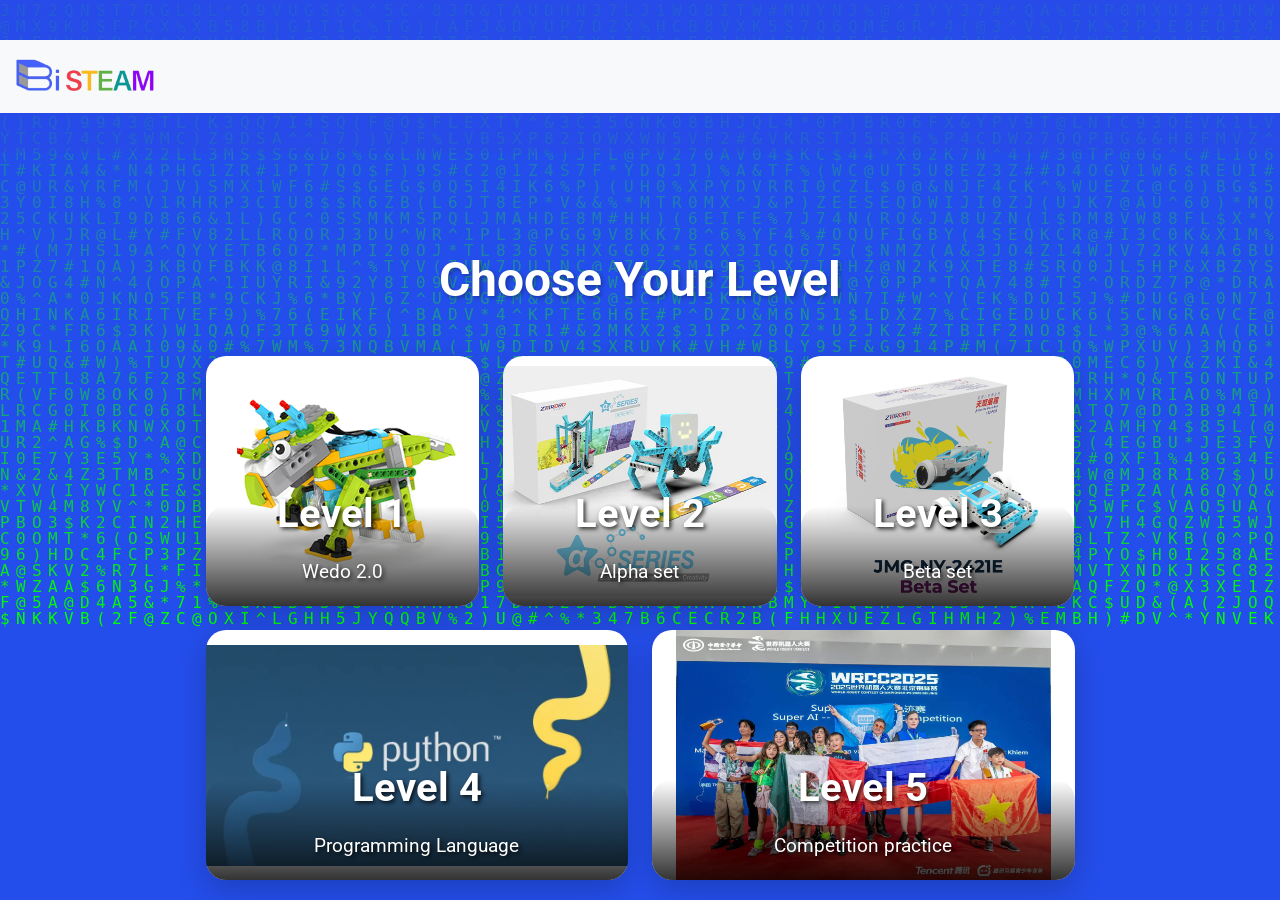
<file: index.html>
<!DOCTYPE html>
<html lang="en">

<head>
  <meta charset="UTF-8" />
  <meta name="viewport" content="width=device-width, initial-scale=1.0" />
  <title>BiSteam study source</title>
  <link rel="stylesheet" href="assets/css/index.css" />
  <link href="https://fonts.googleapis.com/css2?family=Roboto:wght@400;700&display=swap" rel="stylesheet" />
  <link href="https://cdn.jsdelivr.net/npm/bootstrap@5.3.3/dist/css/bootstrap.min.css" rel="stylesheet" />
  <link rel="icon" type="image/png" href="assets/images/logo/image-removebg-preview.png">
  <script src="https://code.jquery.com/jquery-3.6.0.min.js"></script>
</head>

<body>
  <!-- Matrix Background -->
  <canvas id="matrixCanvas"></canvas>

  <!-- Landing Page -->
  <div class="landing-page">
    <header>
      <nav class="navbar navbar-light bg-light">
        <div class="container-fluid">
          <a class="navbar-brand" href="index.html">
            <img src="assets/images/logo/image-removebg-preview.png" alt="Logo" />
          </a>
        </div>
      </nav>
    </header>
    <div class="container">
      <h1 class="text-center mt-5 mb-5">Choose Your Level</h1>
      <div class="row g-4">
        <div class="col-md-4">
          <a href="levels/level1/index.html" class="level-card-link">
            <div class="level-card level-card-with-bg"
              style="background-image: url('assets/images/levelImgs/Level_1_wedo.png');">
              <h2>Level 1</h2>
              <p>Wedo 2.0</p>
            </div>
          </a>
        </div>
        <div class="col-md-4">
          <a href="levels/level2/index.html" class="level-card-link">
            <div class="level-card level-card-with-bg"
              style="background-image: url('assets/images/levelImgs/Level_2_Alpha_set.png');">
              <h2>Level 2</h2>
              <p>Alpha set</p>
            </div>
          </a>
        </div>
        <div class="col-md-4">
          <a href="levels/level3/index.html" class="level-card-link">
            <div class="level-card level-card-with-bg"
              style="background-image: url('assets/images/levelImgs/Level_3_Beta_set.png');">
              <h2>Level 3</h2>
              <p>Beta set</p>
            </div>
          </a>
        </div>
        <div class="col-md-6">
          <a href="levels/level4/index.html" class="level-card-link">
            <div class="level-card level-card-with-bg"
              style="background-image: url('assets/images/levelImgs/Level_4_Python.png');">
              <h2>Level 4</h2>
              <p>Programming Language</p>
            </div>
          </a>
        </div>
        <div class="col-md-6">
          <a href="levels/level5/index.html" class="level-card-link">
            <div class="level-card level-card-with-bg"
              style="background-image: url('assets/images/levelImgs/Level_5_Competition_practice.png');">
              <h2>Level 5</h2>
              <p>Competition practice</p>
            </div>
          </a>
        </div>
      </div>
    </div>
  </div>

  <script src="https://cdn.jsdelivr.net/npm/bootstrap@5.3.3/dist/js/bootstrap.bundle.min.js"></script>
  <script src="assets/js/matrix.js"></script>
</body>

</html>
</file>
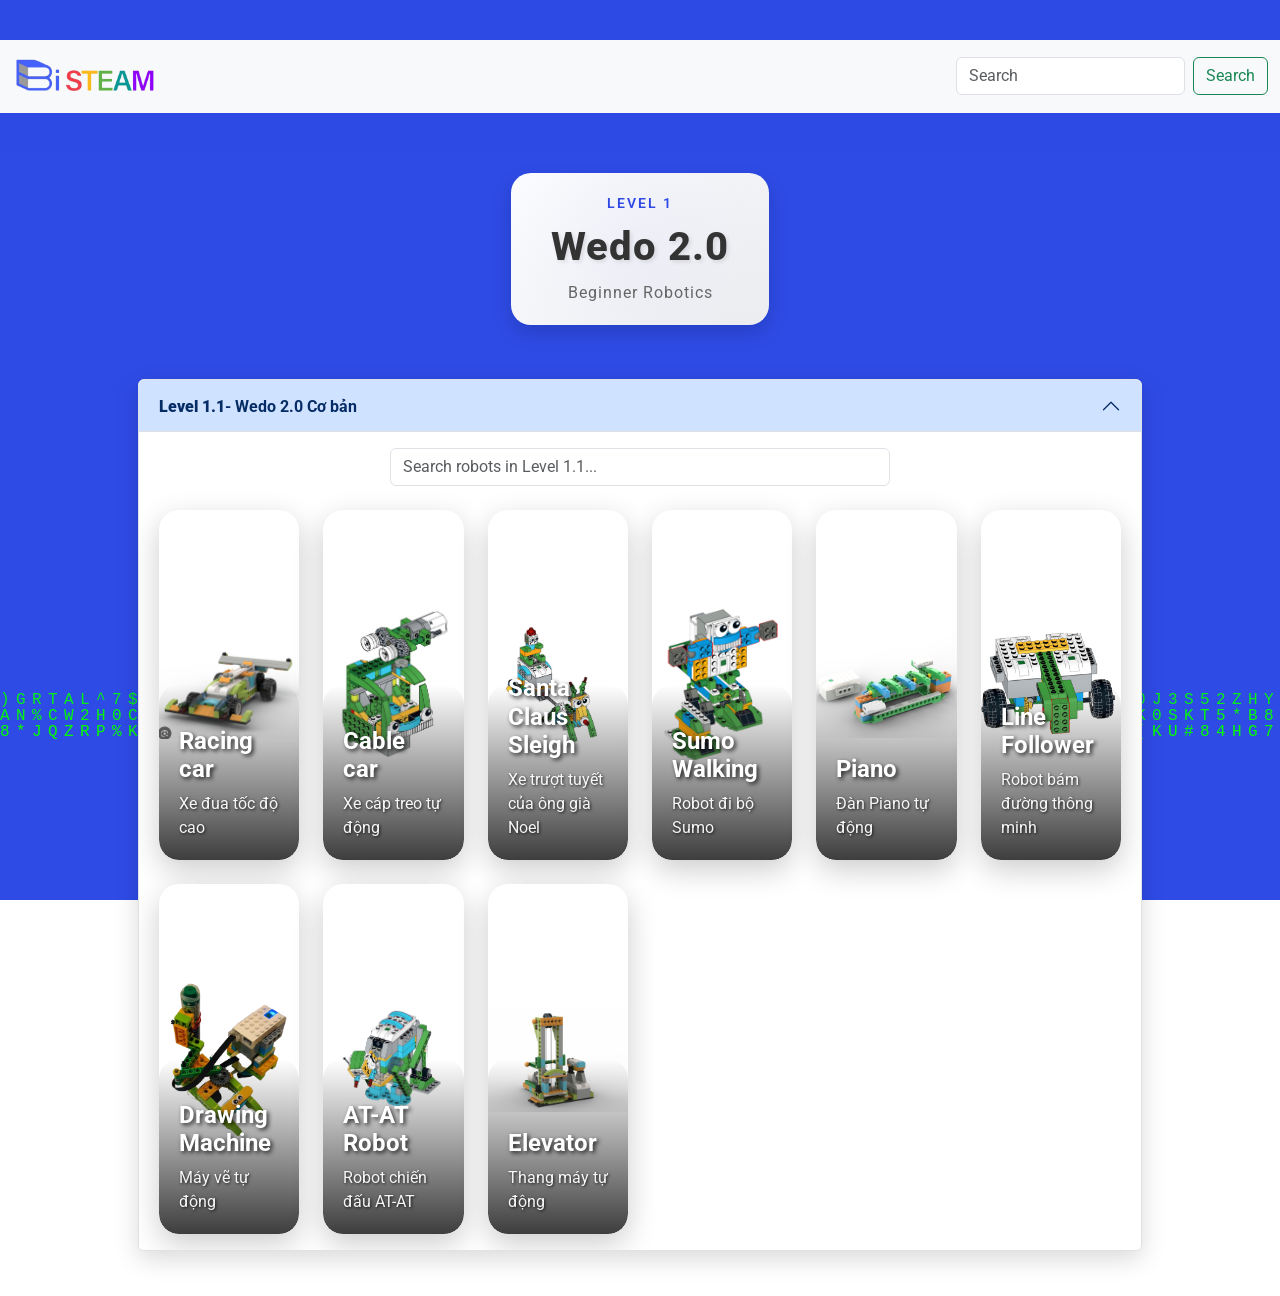
<file: levels/level1/index.html>
<!DOCTYPE html>
<html lang="en">

<head>
  <meta charset="UTF-8" />
  <meta name="viewport" content="width=device-width, initial-scale=1.0" />
  <title>Level 1 - BiSteam</title>
  <link rel="stylesheet" href="../../assets/css/index.css" />
  <link rel="stylesheet" href="css/style.css" />
  <link href="https://fonts.googleapis.com/css2?family=Roboto:wght@400;700&display=swap" rel="stylesheet" />
  <link href="https://cdn.jsdelivr.net/npm/bootstrap@5.3.3/dist/css/bootstrap.min.css" rel="stylesheet" />
  <link rel="icon" type="image/png" href="../../assets/images/logo/image-removebg-preview.png">
  <script src="https://code.jquery.com/jquery-3.6.0.min.js"></script>
</head>

<body>
  <!-- Matrix Background -->
  <canvas id="matrixCanvas"></canvas>

  <header>
    <nav class="navbar navbar-light bg-light">
      <div class="container-fluid">
        <a class="navbar-brand" href="../../index.html">
          <img src="../../assets/images/logo/image-removebg-preview.png" alt="Logo" />
        </a>
        <form class="d-flex" id="searchForm">
          <input class="form-control me-2" type="search" id="searchInput" placeholder="Search" aria-label="Search" />
          <button class="btn btn-outline-success" type="submit">
            Search
          </button>
        </form>
      </div>
    </nav>
  </header>
  <div class="boss">
    <div class="container">
      <div class="level-title-card">
        <div class="level-number">Level 1</div>
        <h1 class="level-title">Wedo 2.0</h1>
        <div class="level-subtitle">Beginner Robotics</div>
      </div>

      <!-- Accordion for Sub-levels -->
      <div class="accordion mt-4" id="subLevelAccordion">

        <!-- Sub-level 1 -->
        <div class="accordion-item">
          <h2 class="accordion-header" id="headingOne">
            <button class="accordion-button" type="button" data-bs-toggle="collapse" data-bs-target="#collapseOne"
              aria-expanded="true" aria-controls="collapseOne">
              <strong>Level 1.1</strong> - Wedo 2.0 Cơ bản
            </button>
          </h2>
          <div id="collapseOne" class="accordion-collapse collapse show" aria-labelledby="headingOne"
            data-bs-parent="#subLevelAccordion">
            <div class="accordion-body">
              <!-- Search for Sub-level 1 -->
              <div class="sublevel-search mb-4">
                <input type="text" class="form-control search-input" placeholder="Search robots in Level 1.1..."
                  data-target="collapseOne">
              </div>
              <div class="row g-4">
                <div class="col-xl-2 col-lg-3 col-md-4 col-sm-6 col-12">
                  <div class="robot-card" data-name="Racing car" data-pdf="../../assets/pdfs/racing car.pdf"
                    style="background-image: url('../../assets/images/logo/Screenshot 2023-09-10 175542.png');">
                    <div class="robot-card-content">
                      <h3 class="robot-title">Racing car</h3>
                      <p class="robot-description">Xe đua tốc độ cao</p>
                    </div>
                  </div>
                </div>
                <div class="col-xl-2 col-lg-3 col-md-4 col-sm-6 col-12">
                  <div class="robot-card" data-name="Cable car" data-pdf="../../assets/pdfs/cable car02.pdf"
                    style="background-image: url('../../assets/images/logoPngs/Screenshot 2023-11-02 165352.png');">
                    <div class="robot-card-content">
                      <h3 class="robot-title">Cable car</h3>
                      <p class="robot-description">Xe cáp treo tự động</p>
                    </div>
                  </div>
                </div>
                <div class="col-xl-2 col-lg-3 col-md-4 col-sm-6 col-12">
                  <div class="robot-card" data-name="Santa Claus Sleigh" data-pdf="../../assets/pdfs/Untitled Model.pdf"
                    style="background-image: url('../../assets/images/logoPngs/Screenshot 2023-12-09 002240.png');">
                    <div class="robot-card-content">
                      <h3 class="robot-title">Santa Claus Sleigh</h3>
                      <p class="robot-description">Xe trượt tuyết của ông già Noel</p>
                    </div>
                  </div>
                </div>
                <div class="col-xl-2 col-lg-3 col-md-4 col-sm-6 col-12">
                  <div class="robot-card" data-name="Sumo Walking" data-pdf="../../assets/pdfs/Sumo_Walking.pdf"
                    style="background-image: url('../../assets/images/logoPngs/Sumo_Walking.png');">
                    <div class="robot-card-content">
                      <h3 class="robot-title">Sumo Walking</h3>
                      <p class="robot-description">Robot đi bộ Sumo</p>
                    </div>
                  </div>
                </div>
                <div class="col-xl-2 col-lg-3 col-md-4 col-sm-6 col-12">
                  <div class="robot-card" data-name="Piano" data-pdf="../../assets/pdfs/piano.pdf"
                    style="background-image: url('../../assets/images/logoPngs/piano.png');">
                    <div class="robot-card-content">
                      <h3 class="robot-title">Piano</h3>
                      <p class="robot-description">Đàn Piano tự động</p>
                    </div>
                  </div>
                </div>
                <div class="col-xl-2 col-lg-3 col-md-4 col-sm-6 col-12">
                  <div class="robot-card" data-name="Line Follower" data-pdf="../../assets/pdfs/Line_Following.pdf"
                    style="background-image: url('../../assets/images/logoPngs/LineFollower.png');">
                    <div class="robot-card-content">
                      <h3 class="robot-title">Line Follower</h3>
                      <p class="robot-description">Robot bám đường thông minh</p>
                    </div>
                  </div>
                </div>
                <div class="col-xl-2 col-lg-3 col-md-4 col-sm-6 col-12">
                  <div class="robot-card" data-name="Drawing Machine" data-pdf="../../assets/pdfs/drawing machine.pdf"
                    style="background-image: url('../../assets/images/logoPngs/image-removebg-preview.png');">
                    <div class="robot-card-content">
                      <h3 class="robot-title">Drawing Machine</h3>
                      <p class="robot-description">Máy vẽ tự động</p>
                    </div>
                  </div>
                </div>
                <div class="col-xl-2 col-lg-3 col-md-4 col-sm-6 col-12">
                  <div class="robot-card" data-name="AT-AT Robot" data-pdf="../../assets/pdfs/AT-AT Robot.pdf"
                    style="background-image: url('../../assets/images/logoPngs/AT-AT Robot.png');">
                    <div class="robot-card-content">
                      <h3 class="robot-title">AT-AT Robot</h3>
                      <p class="robot-description">Robot chiến đấu AT-AT</p>
                    </div>
                  </div>
                </div>
                <div class="col-xl-2 col-lg-3 col-md-4 col-sm-6 col-12">
                  <div class="robot-card" data-name="Elevator" data-pdf="../../assets/pdfs/Elevator.pdf"
                    style="background-image: url('../../assets/images/logoPngs/elevator-lego-wedo-2.0-768x576.png');">
                    <div class="robot-card-content">
                      <h3 class="robot-title">Elevator</h3>
                      <p class="robot-description">Thang máy tự động</p>
                    </div>
                  </div>
                </div>
              </div>
            </div>
          </div>
        </div>

      </div>
    </div>
  </div>

  <!-- Modal -->
  <div class="modal fade" id="pdfModal" tabindex="-1" aria-labelledby="pdfModalLabel" aria-hidden="true">
    <div class="modal-dialog modal-lg">
      <div class="modal-content">
        <div class="modal-header">
          <h5 class="modal-title" id="pdfModalLabel">PDF Viewer</h5>
          <button type="button" class="btn-close" data-bs-dismiss="modal" aria-label="Close"></button>
        </div>
        <div class="modal-body">
          <iframe id="pdfViewer" src="" width="100%" height="600px"></iframe>
        </div>
      </div>
    </div>
  </div>

  <script src="https://cdn.jsdelivr.net/npm/bootstrap@5.3.3/dist/js/bootstrap.bundle.min.js"></script>
  <script src="../../assets/js/matrix.js"></script>

  <script>
    $(document).ready(function () {
      // Global search in header
      $("#searchForm").submit(function (event) {
        event.preventDefault();
        const searchInput = $("#searchInput").val().toLowerCase();
        $(".robot-card").each(function () {
          const itemName = $(this).data("name").toLowerCase();
          if (itemName.includes(searchInput)) {
            $(this).closest('[class*="col-"]').show();
          } else {
            $(this).closest('[class*="col-"]').hide();
          }
        });
      });

      // Sub-level specific search
      $(".search-input").on("input", function () {
        const searchValue = $(this).val().toLowerCase();
        const targetSection = $(this).data("target");

        $("#" + targetSection).find(".robot-card").each(function () {
          const itemName = $(this).data("name").toLowerCase();
          const itemDesc = $(this).find(".robot-description").text().toLowerCase();

          if (itemName.includes(searchValue) || itemDesc.includes(searchValue)) {
            $(this).closest('[class*="col-"]').show();
          } else {
            $(this).closest('[class*="col-"]').hide();
          }
        });
      });

      // Open PDF in a new tab
      $(".robot-card").click(function () {
        const pdfUrl = $(this).data("pdf");
        if (pdfUrl) {
          window.open(pdfUrl, "_blank");
        }
      });
    });
  </script>
</body>

</html>
</file>
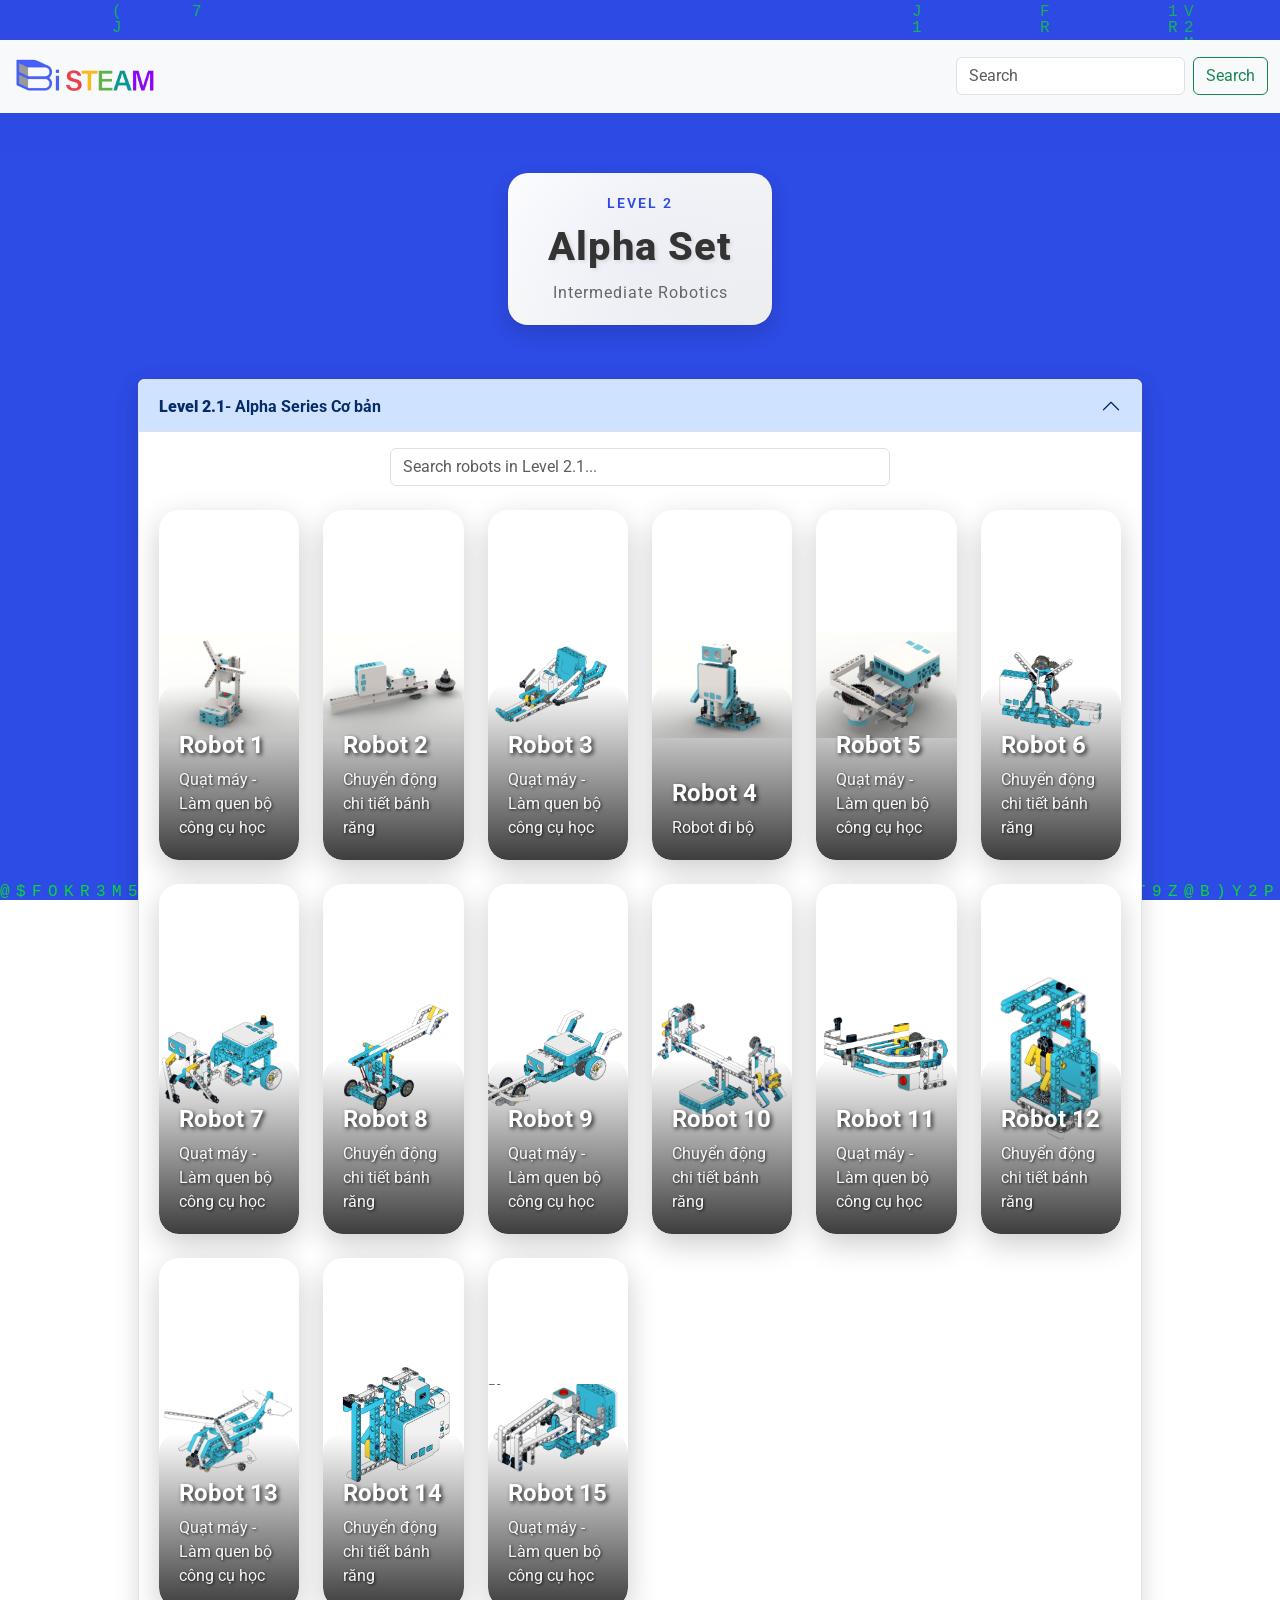
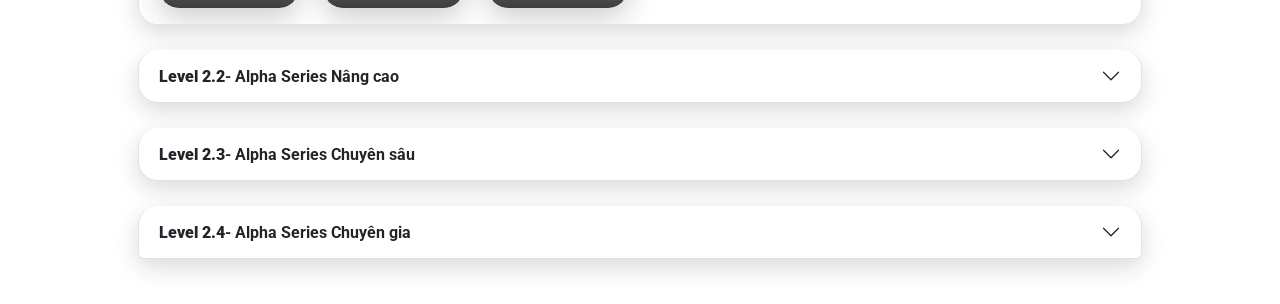
<file: levels/level2/index.html>
<!DOCTYPE html>
<html lang="en">

<head>
  <meta charset="UTF-8" />
  <meta name="viewport" content="width=device-width, initial-scale=1.0" />
  <title>Level 2 - BiSteam</title>
  <link rel="stylesheet" href="../../assets/css/index.css" />
  <link rel="stylesheet" href="css/style.css" />
  <link href="https://fonts.googleapis.com/css2?family=Roboto:wght@400;700&display=swap" rel="stylesheet" />
  <link href="https://cdn.jsdelivr.net/npm/bootstrap@5.3.3/dist/css/bootstrap.min.css" rel="stylesheet" />
  <link rel="icon" type="image/png" href="../../assets/images/logo/image-removebg-preview.png">
  <script src="https://code.jquery.com/jquery-3.6.0.min.js"></script>
</head>

<body>
  <!-- Matrix Background -->
  <canvas id="matrixCanvas"></canvas>

  <header>
    <nav class="navbar navbar-light bg-light">
      <div class="container-fluid">
        <a class="navbar-brand" href="../../index.html">
          <img src="../../assets/images/logo/image-removebg-preview.png" alt="Logo" />
        </a>
        <form class="d-flex" id="searchForm">
          <input class="form-control me-2" type="search" id="searchInput" placeholder="Search" aria-label="Search" />
          <button class="btn btn-outline-success" type="submit">
            Search
          </button>
        </form>
      </div>
    </nav>
  </header>
  <div class="boss">
    <div class="container">
      <div class="level-title-card">
        <div class="level-number">Level 2</div>
        <h1 class="level-title">Alpha Set</h1>
        <div class="level-subtitle">Intermediate Robotics</div>
      </div>

      <!-- Accordion for Sub-levels -->
      <div class="accordion mt-4" id="subLevelAccordion">

        <!-- Sub-level 1 -->
        <div class="accordion-item">
          <h2 class="accordion-header" id="headingOne">
            <button class="accordion-button" type="button" data-bs-toggle="collapse" data-bs-target="#collapseOne"
              aria-expanded="true" aria-controls="collapseOne">
              <strong>Level 2.1</strong> - Alpha Series Cơ bản
            </button>
          </h2>
          <div id="collapseOne" class="accordion-collapse collapse show" aria-labelledby="headingOne"
            data-bs-parent="#subLevelAccordion">
            <div class="accordion-body">
              <!-- Search for Sub-level 1 -->
              <div class="sublevel-search mb-4">
                <input type="text" class="form-control search-input" placeholder="Search robots in Level 2.1..."
                  data-target="collapseOne">
              </div>
              <div class="row g-4">
                <div class="col-xl-2 col-lg-3 col-md-4 col-sm-6 col-12">
                  <div class="robot-card" data-name="Robot 1" data-pdf="assets/pdfs/lv1/Robot1.pdf"
                    style="background-image: url('assets/imgs/lv1/Robot1.png');">
                    <div class="robot-card-content">
                      <h3 class="robot-title">Robot 1</h3>
                      <p class="robot-description">Quạt máy - Làm quen bộ công cụ học</p>
                    </div>
                  </div>
                </div>
                <div class="col-xl-2 col-lg-3 col-md-4 col-sm-6 col-12">
                  <div class="robot-card" data-name="Robot 2" data-pdf="assets/pdfs/lv1/Robot2.pdf"
                    style="background-image: url('assets/imgs/lv1/Robot2.png');">
                    <div class="robot-card-content">
                      <h3 class="robot-title">Robot 2</h3>
                      <p class="robot-description">Chuyển động chi tiết bánh răng</p>
                    </div>
                  </div>
                </div>
                <div class="col-xl-2 col-lg-3 col-md-4 col-sm-6 col-12">
                  <div class="robot-card" data-name="Robot 1" data-pdf="assets/pdfs/lv1/Robot3.pdf"
                    style="background-image: url('assets/imgs/lv1/Robot3.png');">
                    <div class="robot-card-content">
                      <h3 class="robot-title">Robot 3</h3>
                      <p class="robot-description">Quạt máy - Làm quen bộ công cụ học</p>
                    </div>
                  </div>
                </div>
                <div class="col-xl-2 col-lg-3 col-md-4 col-sm-6 col-12">
                  <div class="robot-card" data-name="Robot 2" data-pdf="assets/pdfs/lv1/Robot4.pdf"
                    style="background-image: url('assets/imgs/lv1/Robot4.png');">
                    <div class="robot-card-content">
                      <h3 class="robot-title">Robot 4</h3>
                      <p class="robot-description">Robot đi bộ</p>
                    </div>
                  </div>
                </div>
                <div class="col-xl-2 col-lg-3 col-md-4 col-sm-6 col-12">
                  <div class="robot-card" data-name="Robot 1" data-pdf="assets/pdfs/lv1/Robot5.pdf"
                    style="background-image: url('assets/imgs/lv1/Robot5.png');">
                    <div class="robot-card-content">
                      <h3 class="robot-title">Robot 5</h3>
                      <p class="robot-description">Quạt máy - Làm quen bộ công cụ học</p>
                    </div>
                  </div>
                </div>
                <div class="col-xl-2 col-lg-3 col-md-4 col-sm-6 col-12">
                  <div class="robot-card" data-name="Robot 2" data-pdf="assets/pdfs/lv1/Robot6.pdf"
                    style="background-image: url('assets/imgs/lv1/Robot6.png');">
                    <div class="robot-card-content">
                      <h3 class="robot-title">Robot 6</h3>
                      <p class="robot-description">Chuyển động chi tiết bánh răng</p>
                    </div>
                  </div>
                </div>
                <div class="col-xl-2 col-lg-3 col-md-4 col-sm-6 col-12">
                  <div class="robot-card" data-name="Robot 1" data-pdf="assets/pdfs/lv1/Robot7.pdf"
                    style="background-image: url('assets/imgs/lv1/Robot7.png');">
                    <div class="robot-card-content">
                      <h3 class="robot-title">Robot 7</h3>
                      <p class="robot-description">Quạt máy - Làm quen bộ công cụ học</p>
                    </div>
                  </div>
                </div>
                <div class="col-xl-2 col-lg-3 col-md-4 col-sm-6 col-12">
                  <div class="robot-card" data-name="Robot 2" data-pdf="assets/pdfs/lv1/Robot8.pdf"
                    style="background-image: url('assets/imgs/lv1/Robot8.png');">
                    <div class="robot-card-content">
                      <h3 class="robot-title">Robot 8</h3>
                      <p class="robot-description">Chuyển động chi tiết bánh răng</p>
                    </div>
                  </div>
                </div>
                <div class="col-xl-2 col-lg-3 col-md-4 col-sm-6 col-12">
                  <div class="robot-card" data-name="Robot 1" data-pdf="assets/pdfs/lv1/Robot9.pdf"
                    style="background-image: url('assets/imgs/lv1/Robot9.png');">
                    <div class="robot-card-content">
                      <h3 class="robot-title">Robot 9</h3>
                      <p class="robot-description">Quạt máy - Làm quen bộ công cụ học</p>
                    </div>
                  </div>
                </div>
                <div class="col-xl-2 col-lg-3 col-md-4 col-sm-6 col-12">
                  <div class="robot-card" data-name="Robot 2" data-pdf="assets/pdfs/lv1/Robot10.pdf"
                    style="background-image: url('assets/imgs/lv1/Robot10.png');">
                    <div class="robot-card-content">
                      <h3 class="robot-title">Robot 10</h3>
                      <p class="robot-description">Chuyển động chi tiết bánh răng</p>
                    </div>
                  </div>
                </div>
                <div class="col-xl-2 col-lg-3 col-md-4 col-sm-6 col-12">
                  <div class="robot-card" data-name="Robot 1" data-pdf="assets/pdfs/lv1/Robot11.pdf"
                    style="background-image: url('assets/imgs/lv1/Robot11.png');">
                    <div class="robot-card-content">
                      <h3 class="robot-title">Robot 11</h3>
                      <p class="robot-description">Quạt máy - Làm quen bộ công cụ học</p>
                    </div>
                  </div>
                </div>
                <div class="col-xl-2 col-lg-3 col-md-4 col-sm-6 col-12">
                  <div class="robot-card" data-name="Robot 2" data-pdf="assets/pdfs/lv1/Robot12.pdf"
                    style="background-image: url('assets/imgs/lv1/Robot12.png');">
                    <div class="robot-card-content">
                      <h3 class="robot-title">Robot 12</h3>
                      <p class="robot-description">Chuyển động chi tiết bánh răng</p>
                    </div>
                  </div>
                </div>
                <div class="col-xl-2 col-lg-3 col-md-4 col-sm-6 col-12">
                  <div class="robot-card" data-name="Robot 1" data-pdf="assets/pdfs/lv1/Robot13.pdf"
                    style="background-image: url('assets/imgs/lv1/Robot13.png');">
                    <div class="robot-card-content">
                      <h3 class="robot-title">Robot 13</h3>
                      <p class="robot-description">Quạt máy - Làm quen bộ công cụ học</p>
                    </div>
                  </div>
                </div>
                <div class="col-xl-2 col-lg-3 col-md-4 col-sm-6 col-12">
                  <div class="robot-card" data-name="Robot 2" data-pdf="assets/pdfs/lv1/Robot14.pdf"
                    style="background-image: url('assets/imgs/lv1/Robot14.png');">
                    <div class="robot-card-content">
                      <h3 class="robot-title">Robot 14</h3>
                      <p class="robot-description">Chuyển động chi tiết bánh răng</p>
                    </div>
                  </div>
                </div>
                <div class="col-xl-2 col-lg-3 col-md-4 col-sm-6 col-12">
                  <div class="robot-card" data-name="Robot 1" data-pdf="assets/pdfs/lv1/Robot15.pdf"
                    style="background-image: url('assets/imgs/lv1/Robot15.png');">
                    <div class="robot-card-content">
                      <h3 class="robot-title">Robot 15</h3>
                      <p class="robot-description">Quạt máy - Làm quen bộ công cụ học</p>
                    </div>
                  </div>
                </div>
              </div>
            </div>
          </div>
        </div>

        <!-- Sub-level 2 -->
        <div class="accordion-item">
          <h2 class="accordion-header" id="headingTwo">
            <button class="accordion-button collapsed" type="button" data-bs-toggle="collapse"
              data-bs-target="#collapseTwo" aria-expanded="false" aria-controls="collapseTwo">
              <strong>Level 2.2</strong> - Alpha Series Nâng cao
            </button>
          </h2>
          <div id="collapseTwo" class="accordion-collapse collapse" aria-labelledby="headingTwo"
            data-bs-parent="#subLevelAccordion">
            <div class="accordion-body">
              <!-- Search for Sub-level 1 -->
              <div class="sublevel-search mb-4">
                <input type="text" class="form-control search-input" placeholder="Search robots in Level 2.2..."
                  data-target="collapseTwo">
              </div>
              <div class="row g-4">
                <div class="col-xl-2 col-lg-3 col-md-4 col-sm-6 col-12">
                  <div class="robot-card" data-name="Robot 1" data-pdf="assets/pdfs/lv2/Robot1.pdf"
                    style="background-image: url('assets/imgs/lv2/Robot1.png');">
                    <div class="robot-card-content">
                      <h3 class="robot-title">Robot 1</h3>
                      <p class="robot-description">Chú thỏ dễ thương</p>
                    </div>
                  </div>
                </div>
                <div class="col-xl-2 col-lg-3 col-md-4 col-sm-6 col-12">
                  <div class="robot-card" data-name="Robot 2" data-pdf="assets/pdfs/lv1/Robot2.pdf"
                    style="background-image: url('assets/imgs/lv1/Robot2.png');">
                    <div class="robot-card-content">
                      <h3 class="robot-title">Robot 2</h3>
                      <p class="robot-description">Chuyển động chi tiết bánh răng</p>
                    </div>
                  </div>
                </div>
                <div class="col-xl-2 col-lg-3 col-md-4 col-sm-6 col-12">
                  <div class="robot-card" data-name="Robot 1" data-pdf="assets/pdfs/lv1/Robot3.pdf"
                    style="background-image: url('assets/imgs/lv1/Robot3.png');">
                    <div class="robot-card-content">
                      <h3 class="robot-title">Robot 3</h3>
                      <p class="robot-description">Quạt máy - Làm quen bộ công cụ học</p>
                    </div>
                  </div>
                </div>
                <div class="col-xl-2 col-lg-3 col-md-4 col-sm-6 col-12">
                  <div class="robot-card" data-name="Robot 2" data-pdf="assets/pdfs/lv1/Robot4.pdf"
                    style="background-image: url('assets/imgs/lv1/Robot4.png');">
                    <div class="robot-card-content">
                      <h3 class="robot-title">Robot 4</h3>
                      <p class="robot-description">Robot đi bộ</p>
                    </div>
                  </div>
                </div>
                <div class="col-xl-2 col-lg-3 col-md-4 col-sm-6 col-12">
                  <div class="robot-card" data-name="Robot 1" data-pdf="assets/pdfs/lv1/Robot5.pdf"
                    style="background-image: url('assets/imgs/lv1/Robot5.png');">
                    <div class="robot-card-content">
                      <h3 class="robot-title">Robot 5</h3>
                      <p class="robot-description">Quạt máy - Làm quen bộ công cụ học</p>
                    </div>
                  </div>
                </div>
                <div class="col-xl-2 col-lg-3 col-md-4 col-sm-6 col-12">
                  <div class="robot-card" data-name="Robot 2" data-pdf="assets/pdfs/lv1/Robot6.pdf"
                    style="background-image: url('assets/imgs/lv1/Robot6.png');">
                    <div class="robot-card-content">
                      <h3 class="robot-title">Robot 6</h3>
                      <p class="robot-description">Chuyển động chi tiết bánh răng</p>
                    </div>
                  </div>
                </div>
                <div class="col-xl-2 col-lg-3 col-md-4 col-sm-6 col-12">
                  <div class="robot-card" data-name="Robot 1" data-pdf="assets/pdfs/lv1/Robot7.pdf"
                    style="background-image: url('assets/imgs/lv1/Robot7.png');">
                    <div class="robot-card-content">
                      <h3 class="robot-title">Robot 7</h3>
                      <p class="robot-description">Quạt máy - Làm quen bộ công cụ học</p>
                    </div>
                  </div>
                </div>
                <div class="col-xl-2 col-lg-3 col-md-4 col-sm-6 col-12">
                  <div class="robot-card" data-name="Robot 2" data-pdf="assets/pdfs/lv1/Robot8.pdf"
                    style="background-image: url('assets/imgs/lv1/Robot8.png');">
                    <div class="robot-card-content">
                      <h3 class="robot-title">Robot 8</h3>
                      <p class="robot-description">Chuyển động chi tiết bánh răng</p>
                    </div>
                  </div>
                </div>
                <div class="col-xl-2 col-lg-3 col-md-4 col-sm-6 col-12">
                  <div class="robot-card" data-name="Robot 1" data-pdf="assets/pdfs/lv1/Robot9.pdf"
                    style="background-image: url('assets/imgs/lv1/Robot9.png');">
                    <div class="robot-card-content">
                      <h3 class="robot-title">Robot 9</h3>
                      <p class="robot-description">Quạt máy - Làm quen bộ công cụ học</p>
                    </div>
                  </div>
                </div>
                <div class="col-xl-2 col-lg-3 col-md-4 col-sm-6 col-12">
                  <div class="robot-card" data-name="Robot 2" data-pdf="assets/pdfs/lv1/Robot10.pdf"
                    style="background-image: url('assets/imgs/lv1/Robot10.png');">
                    <div class="robot-card-content">
                      <h3 class="robot-title">Robot 10</h3>
                      <p class="robot-description">Chuyển động chi tiết bánh răng</p>
                    </div>
                  </div>
                </div>
                <div class="col-xl-2 col-lg-3 col-md-4 col-sm-6 col-12">
                  <div class="robot-card" data-name="Robot 1" data-pdf="assets/pdfs/lv1/Robot11.pdf"
                    style="background-image: url('assets/imgs/lv1/Robot11.png');">
                    <div class="robot-card-content">
                      <h3 class="robot-title">Robot 11</h3>
                      <p class="robot-description">Quạt máy - Làm quen bộ công cụ học</p>
                    </div>
                  </div>
                </div>
                <div class="col-xl-2 col-lg-3 col-md-4 col-sm-6 col-12">
                  <div class="robot-card" data-name="Robot 2" data-pdf="assets/pdfs/lv1/Robot12.pdf"
                    style="background-image: url('assets/imgs/lv1/Robot12.png');">
                    <div class="robot-card-content">
                      <h3 class="robot-title">Robot 12</h3>
                      <p class="robot-description">Chuyển động chi tiết bánh răng</p>
                    </div>
                  </div>
                </div>
                <div class="col-xl-2 col-lg-3 col-md-4 col-sm-6 col-12">
                  <div class="robot-card" data-name="Robot 1" data-pdf="assets/pdfs/lv1/Robot13.pdf"
                    style="background-image: url('assets/imgs/lv1/Robot13.png');">
                    <div class="robot-card-content">
                      <h3 class="robot-title">Robot 13</h3>
                      <p class="robot-description">Quạt máy - Làm quen bộ công cụ học</p>
                    </div>
                  </div>
                </div>
                <div class="col-xl-2 col-lg-3 col-md-4 col-sm-6 col-12">
                  <div class="robot-card" data-name="Robot 2" data-pdf="assets/pdfs/lv1/Robot14.pdf"
                    style="background-image: url('assets/imgs/lv1/Robot14.png');">
                    <div class="robot-card-content">
                      <h3 class="robot-title">Robot 14</h3>
                      <p class="robot-description">Chuyển động chi tiết bánh răng</p>
                    </div>
                  </div>
                </div>
                <div class="col-xl-2 col-lg-3 col-md-4 col-sm-6 col-12">
                  <div class="robot-card" data-name="Robot 1" data-pdf="assets/pdfs/lv1/Robot15.pdf"
                    style="background-image: url('assets/imgs/lv1/Robot15.png');">
                    <div class="robot-card-content">
                      <h3 class="robot-title">Robot 15</h3>
                      <p class="robot-description">Quạt máy - Làm quen bộ công cụ học</p>
                    </div>
                  </div>
                </div>
              </div>
            </div>
          </div>
        </div>

        <!-- Sub-level 3 -->
        <div class="accordion-item">
          <h2 class="accordion-header" id="headingThree">
            <button class="accordion-button collapsed" type="button" data-bs-toggle="collapse"
              data-bs-target="#collapseThree" aria-expanded="false" aria-controls="collapseThree">
              <strong>Level 2.3</strong> - Alpha Series Chuyên sâu
            </button>
          </h2>
          <div id="collapseThree" class="accordion-collapse collapse" aria-labelledby="headingThree"
            data-bs-parent="#subLevelAccordion">
            <div class="accordion-body">
              <!-- Search for Sub-level 3 -->
              <div class="sublevel-search mb-4">
                <input type="text" class="form-control search-input" placeholder="Search robots in Level 2.3..."
                  data-target="collapseThree">
              </div>
              <div class="row g-4">
                <div class="col-xl-2 col-lg-3 col-md-4 col-sm-6 col-12">
                  <div class="robot-card" data-name="Robot 5" data-pdf="../../assets/pdfs/sample2.pdf"
                    style="background-image: url('../../assets/images/placeholder.png');">
                    <div class="robot-card-content">
                      <h3 class="robot-title">Robot 5</h3>
                      <p class="robot-description">Chuyển động chi tiết bánh răng</p>
                    </div>
                  </div>
                </div>
                <div class="col-xl-2 col-lg-3 col-md-4 col-sm-6 col-12">
                  <div class="robot-card" data-name="Robot 6" data-pdf="../../assets/pdfs/sample3.pdf"
                    style="background-image: url('../../assets/images/placeholder.png');">
                    <div class="robot-card-content">
                      <h3 class="robot-title">Robot 6</h3>
                      <p class="robot-description">Đua thuyền</p>
                    </div>
                  </div>
                </div>
              </div>
            </div>
          </div>
        </div>

        <!-- Sub-level 4 -->
        <div class="accordion-item">
          <h2 class="accordion-header" id="headingFour">
            <button class="accordion-button collapsed" type="button" data-bs-toggle="collapse"
              data-bs-target="#collapseFour" aria-expanded="false" aria-controls="collapseFour">
              <strong>Level 2.4</strong> - Alpha Series Chuyên gia
            </button>
          </h2>
          <div id="collapseFour" class="accordion-collapse collapse" aria-labelledby="headingFour"
            data-bs-parent="#subLevelAccordion">
            <div class="accordion-body">
              <!-- Search for Sub-level 4 -->
              <div class="sublevel-search mb-4">
                <input type="text" class="form-control search-input" placeholder="Search robots in Level 2.4..."
                  data-target="collapseFour">
              </div>
              <div class="row g-4">
                <div class="col-xl-2 col-lg-3 col-md-4 col-sm-6 col-12">
                  <div class="robot-card" data-name="Robot 5" data-pdf="../../assets/pdfs/sample2.pdf"
                    style="background-image: url('../../assets/images/placeholder.png');">
                    <div class="robot-card-content">
                      <h3 class="robot-title">Robot 5</h3>
                      <p class="robot-description">Chuyển động chi tiết bánh răng</p>
                    </div>
                  </div>
                </div>
                <div class="col-xl-2 col-lg-3 col-md-4 col-sm-6 col-12">
                  <div class="robot-card" data-name="Robot 6" data-pdf="../../assets/pdfs/sample3.pdf"
                    style="background-image: url('../../assets/images/placeholder.png');">
                    <div class="robot-card-content">
                      <h3 class="robot-title">Robot 6</h3>
                      <p class="robot-description">Đua thuyền</p>
                    </div>
                  </div>
                </div>
              </div>
            </div>
          </div>
        </div>

      </div>
    </div>
  </div>

  <!-- Modal -->
  <div class="modal fade" id="pdfModal" tabindex="-1" aria-labelledby="pdfModalLabel" aria-hidden="true">
    <div class="modal-dialog modal-lg">
      <div class="modal-content">
        <div class="modal-header">
          <h5 class="modal-title" id="pdfModalLabel">PDF Viewer</h5>
          <button type="button" class="btn-close" data-bs-dismiss="modal" aria-label="Close"></button>
        </div>
        <div class="modal-body">
          <iframe id="pdfViewer" src="" width="100%" height="600px"></iframe>
        </div>
      </div>
    </div>
  </div>

  <script src="https://cdn.jsdelivr.net/npm/bootstrap@5.3.3/dist/js/bootstrap.bundle.min.js"></script>
  <script src="../../assets/js/matrix.js"></script>

  <script>
    $(document).ready(function () {
      // Global search in header
      $("#searchForm").submit(function (event) {
        event.preventDefault();
        const searchInput = $("#searchInput").val().toLowerCase();
        $(".robot-card").each(function () {
          const itemName = $(this).data("name").toLowerCase();
          if (itemName.includes(searchInput)) {
            $(this).closest('[class*="col-"]').show();
          } else {
            $(this).closest('[class*="col-"]').hide();
          }
        });
      });

      // Sub-level specific search
      $(".search-input").on("input", function () {
        const searchValue = $(this).val().toLowerCase().trim();
        const targetSection = $(this).data("target");

        $("#" + targetSection).find(".robot-card").each(function () {
          const itemName = $(this).data("name").toLowerCase();
          const itemDesc = $(this).find(".robot-description").text().toLowerCase();
          const itemTitle = $(this).find(".robot-title").text().toLowerCase();

          if (searchValue === "" || itemName.includes(searchValue) || itemDesc.includes(searchValue) || itemTitle.includes(searchValue)) {
            $(this).closest('[class*="col-"]').show();
          } else {
            $(this).closest('[class*="col-"]').hide();
          }
        });
      });

      // Open PDF in a new tab
      $(".robot-card").click(function () {
        const pdfUrl = $(this).data("pdf");
        if (pdfUrl) {
          window.open(pdfUrl, "_blank");
        }
      });
    });
  </script>
</body>

</html>
</file>
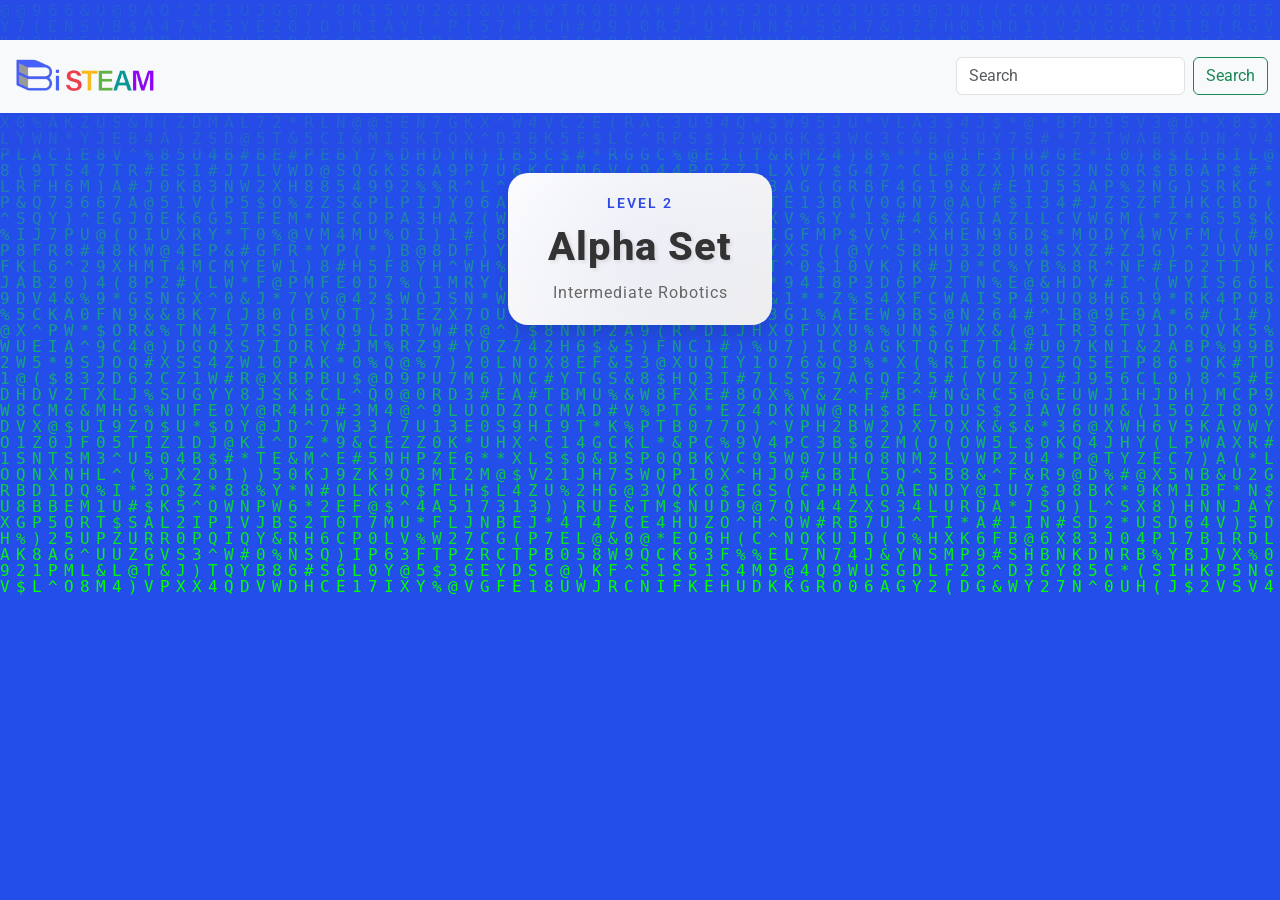
<file: levels/level3/index.html>
<!DOCTYPE html>
<html lang="en">
  <head>
    <meta charset="UTF-8" />
    <meta name="viewport" content="width=device-width, initial-scale=1.0" />
    <title>Level 2 - BiSteam</title>
    <link rel="stylesheet" href="../../assets/css/index.css" />
    <link rel="stylesheet" href="css/style.css" />
    <link
      href="https://fonts.googleapis.com/css2?family=Roboto:wght@400;700&display=swap"
      rel="stylesheet"
    />
    <link
      href="https://cdn.jsdelivr.net/npm/bootstrap@5.3.3/dist/css/bootstrap.min.css"
      rel="stylesheet"
    />
    <link rel="icon" type="image/png" href="../../assets/images/logo/image-removebg-preview.png">
    <script src="https://code.jquery.com/jquery-3.6.0.min.js"></script>
  </head>
  <body>
    <!-- Matrix Background -->
    <canvas id="matrixCanvas"></canvas>

    <header>
      <nav class="navbar navbar-light bg-light">
        <div class="container-fluid">
          <a class="navbar-brand" href="../../index.html">
            <img src="../../assets/images/logo/image-removebg-preview.png" alt="Logo" />
          </a>
          <form class="d-flex" id="searchForm">
            <input
              class="form-control me-2"
              type="search"
              id="searchInput"
              placeholder="Search"
              aria-label="Search"
            />
            <button class="btn btn-outline-success" type="submit">
              Search
            </button>
          </form>
        </div>
      </nav>
    </header>
    <div class="boss">
      <div class="container">
        <div class="level-title-card">
          <div class="level-number">Level 2</div>
          <h1 class="level-title">Alpha Set</h1>
          <div class="level-subtitle">Intermediate Robotics</div>
        </div>
        <div class="content">
          <!-- Add Level 2 robot items here -->

        </div>
      </div>
    </div>

    <!-- Modal -->
    <div
      class="modal fade"
      id="pdfModal"
      tabindex="-1"
      aria-labelledby="pdfModalLabel"
      aria-hidden="true"
    >
      <div class="modal-dialog modal-lg">
        <div class="modal-content">
          <div class="modal-header">
            <h5 class="modal-title" id="pdfModalLabel">PDF Viewer</h5>
            <button
              type="button"
              class="btn-close"
              data-bs-dismiss="modal"
              aria-label="Close"
            ></button>
          </div>
          <div class="modal-body">
            <iframe id="pdfViewer" src="" width="100%" height="600px"></iframe>
          </div>
        </div>
      </div>
    </div>

    <script src="https://cdn.jsdelivr.net/npm/bootstrap@5.3.3/dist/js/bootstrap.bundle.min.js"></script>
    <script src="../../assets/js/matrix.js"></script>

    <script>
      $(document).ready(function () {
        $("#searchForm").submit(function (event) {
          event.preventDefault();
          const searchInput = $("#searchInput").val().toLowerCase();
          $(".item").each(function () {
            const itemName = $(this).data("name").toLowerCase();
            if (itemName.includes(searchInput)) {
              $(this).show();
            } else {
              $(this).hide();
            }
          });
        });

        // Open PDF in a new tab
        $(".item").click(function () {
          const pdfUrl = $(this).data("pdf");
          if (pdfUrl) {
            window.open(pdfUrl, "_blank");
          }
        });
      });
    </script>
  </body>
</html>
</file>
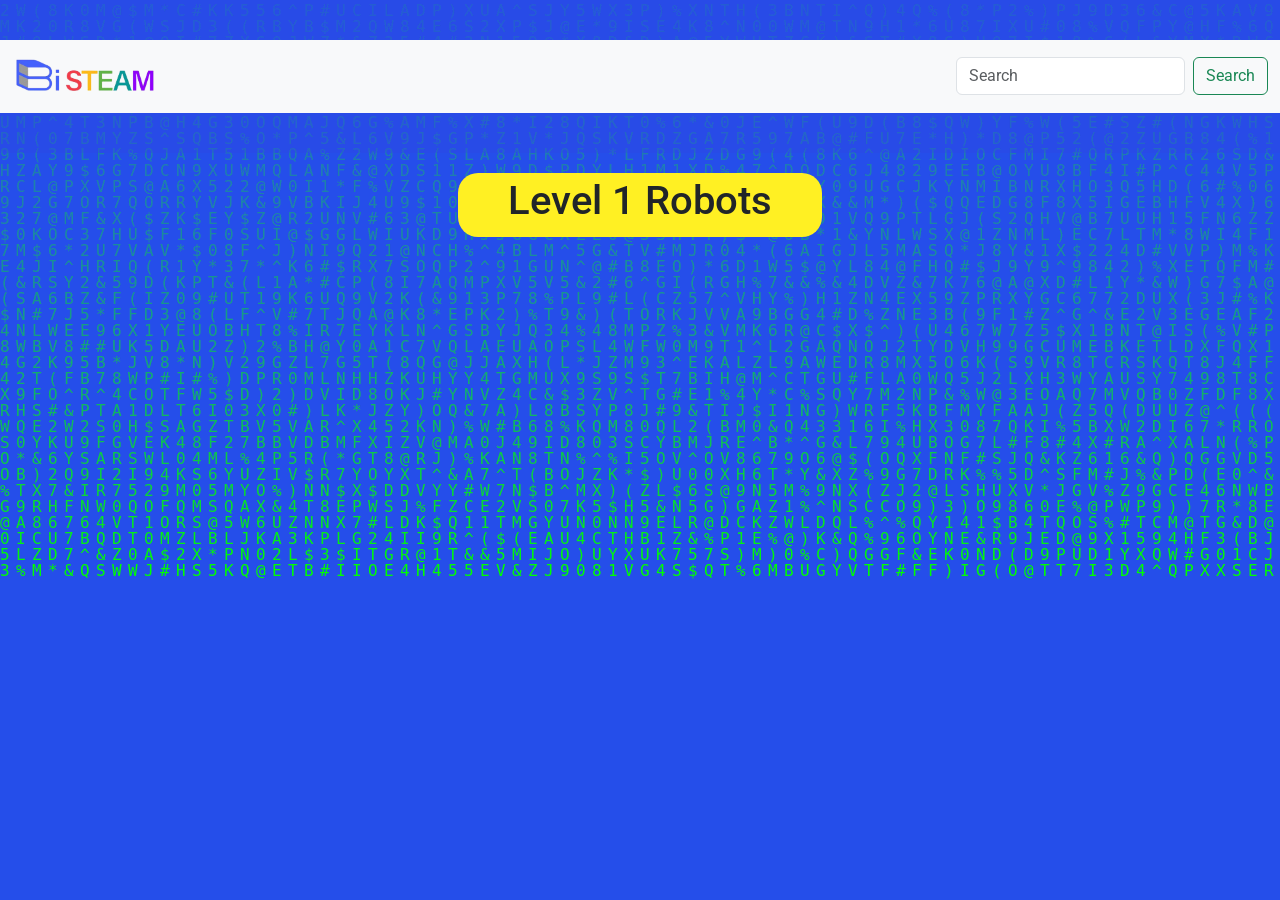
<file: levels/level1.html>
<!DOCTYPE html>
<html lang="en">
  <head>
    <meta charset="UTF-8" />
    <meta name="viewport" content="width=device-width, initial-scale=1.0" />
    <title>Level 1 - BiSteam</title>
    <link rel="stylesheet" href="../assets/css/index.css" />
    <link
      href="https://fonts.googleapis.com/css2?family=Roboto:wght@400;700&display=swap"
      rel="stylesheet"
    />
    <link
      href="https://cdn.jsdelivr.net/npm/bootstrap@5.3.3/dist/css/bootstrap.min.css"
      rel="stylesheet"
    />
    <link rel="icon" type="image/png" href="../assets/images/logo/image-removebg-preview.png">
    <script src="https://code.jquery.com/jquery-3.6.0.min.js"></script>
  </head>
  <body>
    <!-- Matrix Background -->
    <canvas id="matrixCanvas"></canvas>

    <header>
      <nav class="navbar navbar-light bg-light">
        <div class="container-fluid">
          <a class="navbar-brand" href="../index.html">
            <img src="../assets/images/logo/image-removebg-preview.png" alt="Logo" />
          </a>
          <form class="d-flex" id="searchForm">
            <input
              class="form-control me-2"
              type="search"
              id="searchInput"
              placeholder="Search"
              aria-label="Search"
            />
            <button class="btn btn-outline-success" type="submit">
              Search
            </button>
          </form>
        </div>
      </nav>
    </header>
    <div class="boss">
      <div class="container">
        <div style="background-color: #fff023; border-radius: 20px">
          <h1 style="padding: 4px 50px">Level 1 Robots</h1>
        </div>
        <div class="content">
          <!-- Add Level 1 robot items here -->

        </div>
      </div>
    </div>

    <!-- Modal -->
    <div
      class="modal fade"
      id="pdfModal"
      tabindex="-1"
      aria-labelledby="pdfModalLabel"
      aria-hidden="true"
    >
      <div class="modal-dialog modal-lg">
        <div class="modal-content">
          <div class="modal-header">
            <h5 class="modal-title" id="pdfModalLabel">PDF Viewer</h5>
            <button
              type="button"
              class="btn-close"
              data-bs-dismiss="modal"
              aria-label="Close"
            ></button>
          </div>
          <div class="modal-body">
            <iframe id="pdfViewer" src="" width="100%" height="600px"></iframe>
          </div>
        </div>
      </div>
    </div>

    <script src="https://cdn.jsdelivr.net/npm/bootstrap@5.3.3/dist/js/bootstrap.bundle.min.js"></script>
    <script src="../assets/js/matrix.js"></script>

    <script>
      $(document).ready(function () {
        $("#searchForm").submit(function (event) {
          event.preventDefault();
          const searchInput = $("#searchInput").val().toLowerCase();
          $(".item").each(function () {
            const itemName = $(this).data("name").toLowerCase();
            if (itemName.includes(searchInput)) {
              $(this).show();
            } else {
              $(this).hide();
            }
          });
        });

        // Open PDF in a new tab
        $(".item").click(function () {
          const pdfUrl = $(this).data("pdf");
          if (pdfUrl) {
            window.open(pdfUrl, "_blank");
          }
        });
      });
    </script>
  </body>
</html>
</file>
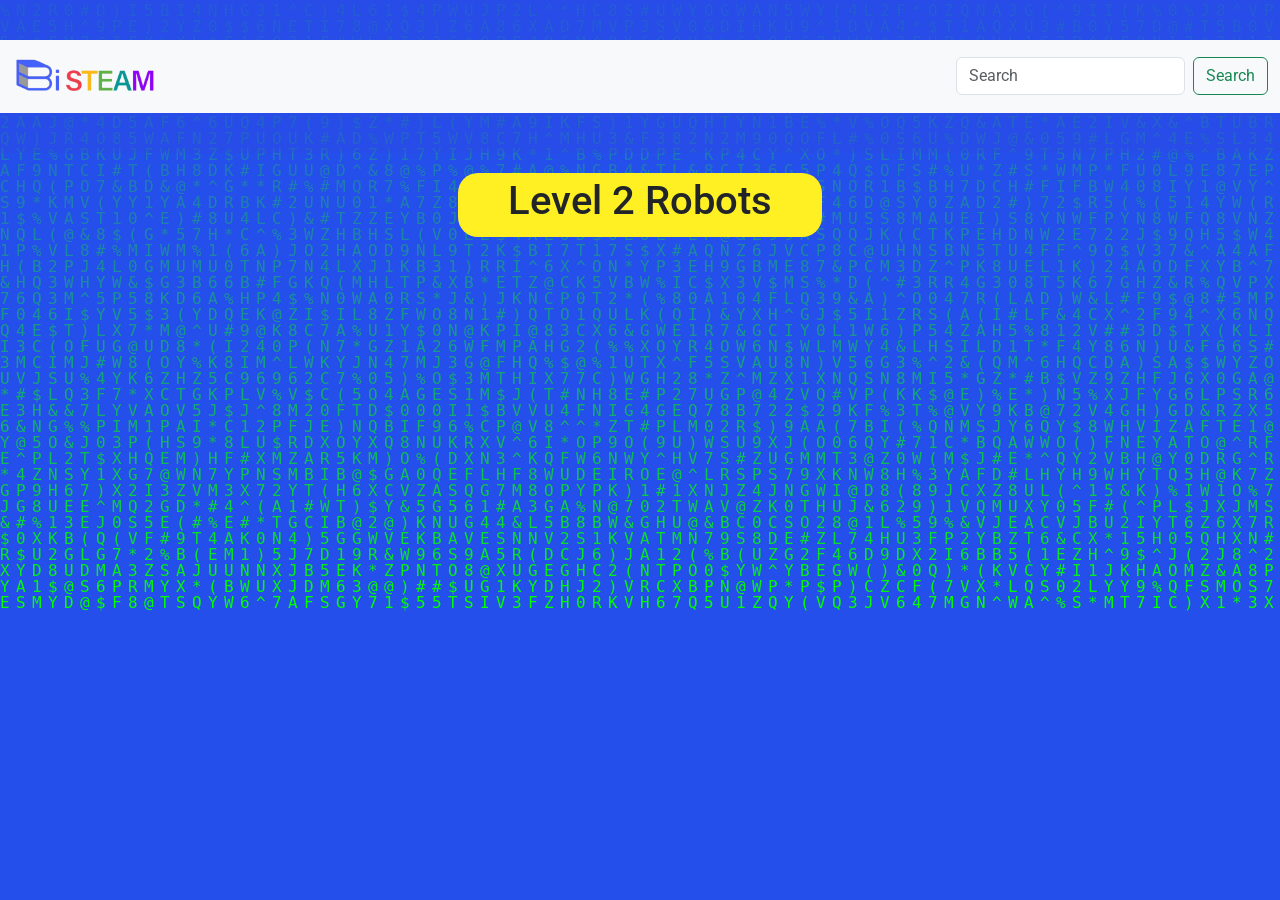
<file: levels/level2.html>
<!DOCTYPE html>
<html lang="en">
  <head>
    <meta charset="UTF-8" />
    <meta name="viewport" content="width=device-width, initial-scale=1.0" />
    <title>Level 2 - BiSteam</title>
    <link rel="stylesheet" href="../assets/css/index.css" />
    <link
      href="https://fonts.googleapis.com/css2?family=Roboto:wght@400;700&display=swap"
      rel="stylesheet"
    />
    <link
      href="https://cdn.jsdelivr.net/npm/bootstrap@5.3.3/dist/css/bootstrap.min.css"
      rel="stylesheet"
    />
    <link rel="icon" type="image/png" href="../assets/images/logo/image-removebg-preview.png">
    <script src="https://code.jquery.com/jquery-3.6.0.min.js"></script>
  </head>
  <body>
    <!-- Matrix Background -->
    <canvas id="matrixCanvas"></canvas>

    <header>
      <nav class="navbar navbar-light bg-light">
        <div class="container-fluid">
          <a class="navbar-brand" href="../index.html">
            <img src="../assets/images/logo/image-removebg-preview.png" alt="Logo" />
          </a>
          <form class="d-flex" id="searchForm">
            <input
              class="form-control me-2"
              type="search"
              id="searchInput"
              placeholder="Search"
              aria-label="Search"
            />
            <button class="btn btn-outline-success" type="submit">
              Search
            </button>
          </form>
        </div>
      </nav>
    </header>
    <div class="boss">
      <div class="container">
        <div style="background-color: #fff023; border-radius: 20px">
          <h1 style="padding: 4px 50px">Level 2 Robots</h1>
        </div>
        <div class="content">
          <!-- Add Level 2 robot items here -->

        </div>
      </div>
    </div>

    <!-- Modal -->
    <div
      class="modal fade"
      id="pdfModal"
      tabindex="-1"
      aria-labelledby="pdfModalLabel"
      aria-hidden="true"
    >
      <div class="modal-dialog modal-lg">
        <div class="modal-content">
          <div class="modal-header">
            <h5 class="modal-title" id="pdfModalLabel">PDF Viewer</h5>
            <button
              type="button"
              class="btn-close"
              data-bs-dismiss="modal"
              aria-label="Close"
            ></button>
          </div>
          <div class="modal-body">
            <iframe id="pdfViewer" src="" width="100%" height="600px"></iframe>
          </div>
        </div>
      </div>
    </div>

    <script src="https://cdn.jsdelivr.net/npm/bootstrap@5.3.3/dist/js/bootstrap.bundle.min.js"></script>
    <script src="../assets/js/matrix.js"></script>

    <script>
      $(document).ready(function () {
        $("#searchForm").submit(function (event) {
          event.preventDefault();
          const searchInput = $("#searchInput").val().toLowerCase();
          $(".item").each(function () {
            const itemName = $(this).data("name").toLowerCase();
            if (itemName.includes(searchInput)) {
              $(this).show();
            } else {
              $(this).hide();
            }
          });
        });

        // Open PDF in a new tab
        $(".item").click(function () {
          const pdfUrl = $(this).data("pdf");
          if (pdfUrl) {
            window.open(pdfUrl, "_blank");
          }
        });
      });
    </script>
  </body>
</html>
</file>
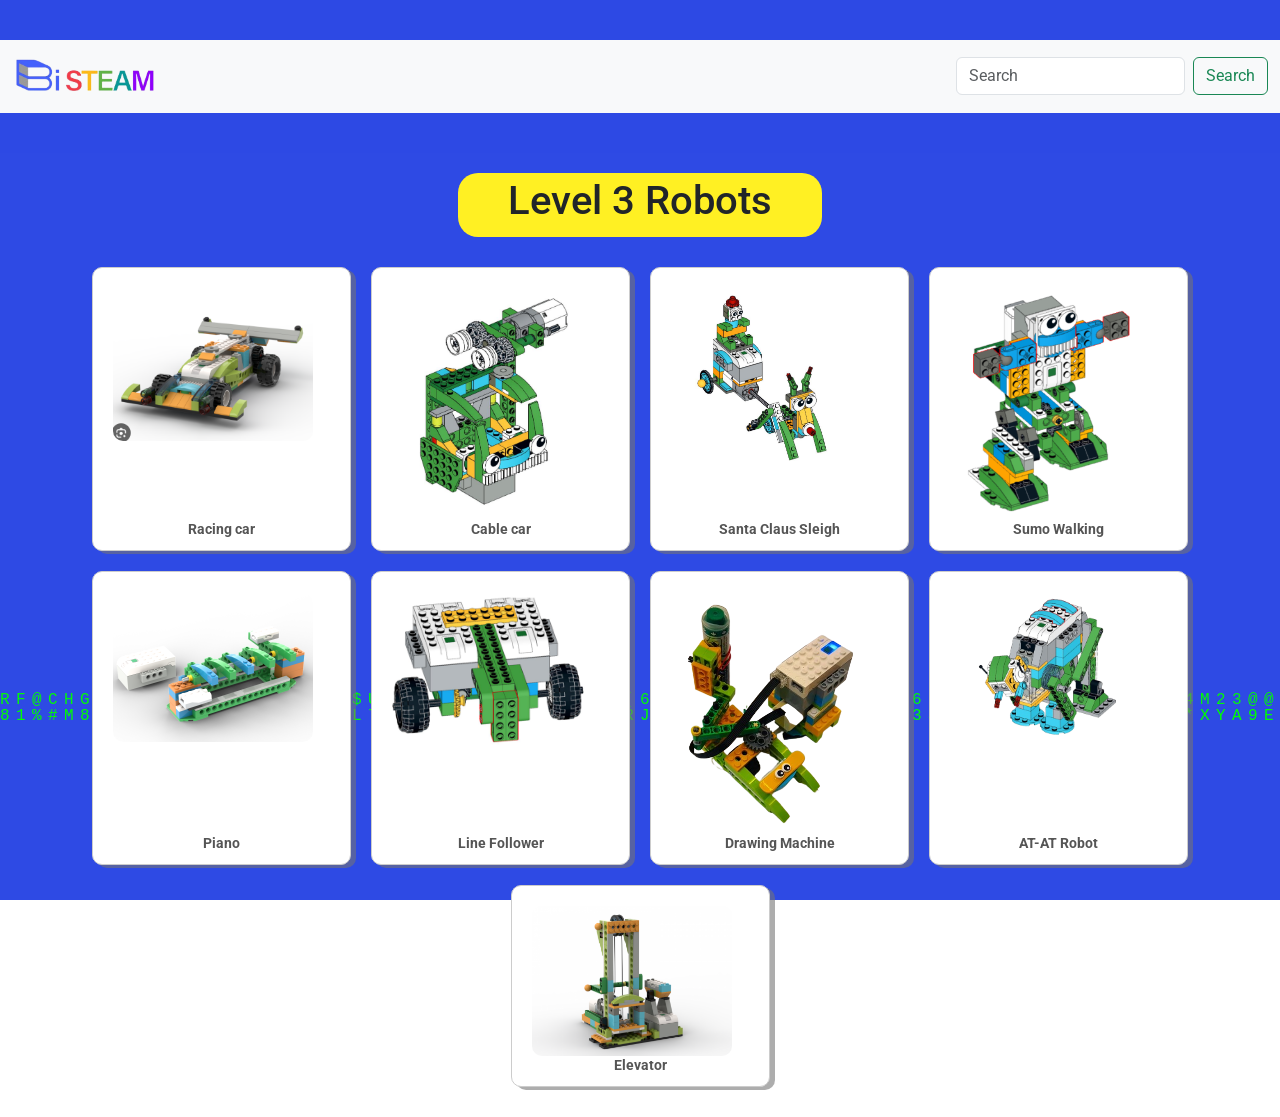
<file: levels/level3.html>
<!DOCTYPE html>
<html lang="en">
  <head>
    <meta charset="UTF-8" />
    <meta name="viewport" content="width=device-width, initial-scale=1.0" />
    <title>Level 3 - BiSteam</title>
    <link rel="stylesheet" href="../assets/css/index.css" />
    <link
      href="https://fonts.googleapis.com/css2?family=Roboto:wght@400;700&display=swap"
      rel="stylesheet"
    />
    <link
      href="https://cdn.jsdelivr.net/npm/bootstrap@5.3.3/dist/css/bootstrap.min.css"
      rel="stylesheet"
    />
    <link rel="icon" type="image/png" href="../assets/images/logo/image-removebg-preview.png">
    <script src="https://code.jquery.com/jquery-3.6.0.min.js"></script>
  </head>
  <body>
    <!-- Matrix Background -->
    <canvas id="matrixCanvas"></canvas>

    <header>
      <nav class="navbar navbar-light bg-light">
        <div class="container-fluid">
          <a class="navbar-brand" href="../index.html">
            <img src="../assets/images/logo/image-removebg-preview.png" alt="Logo" />
          </a>
          <form class="d-flex" id="searchForm">
            <input
              class="form-control me-2"
              type="search"
              id="searchInput"
              placeholder="Search"
              aria-label="Search"
            />
            <button class="btn btn-outline-success" type="submit">
              Search
            </button>
          </form>
        </div>
      </nav>
    </header>
    <div class="boss">
      <div class="container">
        <div style="background-color: #fff023; border-radius: 20px">
          <h1 style="padding: 4px 50px">Level 3 Robots</h1>
        </div>
        <div class="content">
          <p
            class="item"
            data-name="Racing car"
            data-pdf="../assets/pdfs/racing car.pdf"
          >
            <img src="../assets/images/logo/Screenshot 2023-09-10 175542.png" alt="Racing car" />
            <span class="text-below"><b>Racing car</b></span>
          </p>
          <p
            class="item"
            data-name="Cable car"
            data-pdf="../assets/pdfs/cable car02.pdf"
          >
            <img
              src="../assets/images/logoPngs/Screenshot 2023-11-02 165352.png"
              alt="Cable car"
            />
            <span class="text-below"><b>Cable car</b></span>
          </p>
          <p
            class="item"
            data-name="Santa Claus Sleigh"
            data-pdf="../assets/pdfs/Untitled Model.pdf"
          >
            <img
              src="../assets/images/logoPngs/Screenshot 2023-12-09 002240.png"
              alt="Santa Claus Sleigh"
            />
            <span class="text-below"><b>Santa Claus Sleigh</b></span>
          </p>
          <p
            class="item"
            data-name="Sumo Walking"
            data-pdf="../assets/pdfs/Sumo_Walking.pdf"
          >
            <img
              src="../assets/images/logoPngs/Sumo_Walking.png"
              alt="Sumo Walking"
            />
            <span class="text-below"><b>Sumo Walking</b></span>
          </p>
          <p
            class="item"
            data-name="Piano"
            data-pdf="../assets/pdfs/piano.pdf"
          >
            <img src="../assets/images/logoPngs/piano.png" alt="Piano" />
            <span class="text-below"><b>Piano</b></span>
          </p>
          <p
            class="item"
            data-name="Line Follower"
            data-pdf="../assets/pdfs/Line_Following.pdf"
          >
            <img
              src="../assets/images/logoPngs/LineFollower.png"
              alt="Line Follower"
            />
            <span class="text-below"><b>Line Follower</b></span>
          </p>
          <p
            class="item"
            data-name="Drawing Machine"
            data-pdf="../assets/pdfs/drawing machine.pdf"
          >
            <img
              src="../assets/images/logoPngs/image-removebg-preview.png"
              alt="Drawing Machine"
            />
            <span class="text-below"><b>Drawing Machine</b></span>
          </p>
          <p
            class="item"
            data-name="AT-AT Robot"
            data-pdf="../assets/pdfs/AT-AT Robot.pdf"
          >
            <img
              src="../assets/images/logoPngs/AT-AT Robot.png"
              alt="AT-AT Robot"
            />
            <span class="text-below"><b>AT-AT Robot</b></span>
          </p>
          <p
            class="item"
            data-name="Elevator"
            data-pdf="../assets/pdfs/Elevator.pdf"
          >
            <img
              src="../assets/images/logoPngs/elevator-lego-wedo-2.0-768x576.png"
              alt="Elevator"
            />
            <span class="text-below"><b>Elevator</b></span>
          </p>

        </div>
      </div>
    </div>

    <!-- Modal -->
    <div
      class="modal fade"
      id="pdfModal"
      tabindex="-1"
      aria-labelledby="pdfModalLabel"
      aria-hidden="true"
    >
      <div class="modal-dialog modal-lg">
        <div class="modal-content">
          <div class="modal-header">
            <h5 class="modal-title" id="pdfModalLabel">PDF Viewer</h5>
            <button
              type="button"
              class="btn-close"
              data-bs-dismiss="modal"
              aria-label="Close"
            ></button>
          </div>
          <div class="modal-body">
            <iframe id="pdfViewer" src="" width="100%" height="600px"></iframe>
          </div>
        </div>
      </div>
    </div>

    <script src="https://cdn.jsdelivr.net/npm/bootstrap@5.3.3/dist/js/bootstrap.bundle.min.js"></script>
    <script src="../assets/js/matrix.js"></script>

    <script>
      $(document).ready(function () {
        $("#searchForm").submit(function (event) {
          event.preventDefault();
          const searchInput = $("#searchInput").val().toLowerCase();
          $(".item").each(function () {
            const itemName = $(this).data("name").toLowerCase();
            if (itemName.includes(searchInput)) {
              $(this).show();
            } else {
              $(this).hide();
            }
          });
        });

        // Open PDF in a new tab
        $(".item").click(function () {
          const pdfUrl = $(this).data("pdf");
          if (pdfUrl) {
            window.open(pdfUrl, "_blank");
          }
        });
      });
    </script>
  </body>
</html>
</file>
<file: assets/css/index.css>
/* Reset some default styles */
* {
  margin: 0;
  padding: 0;
  box-sizing: border-box;
  font-family: 'Roboto', sans-serif;
}

body {
  background-color: #2f4ae4;
  color: #333;
  position: relative;
  min-height: 100vh;
}

header {
  padding: 40px 0;
  background-color: rgba(47, 74, 228, 0.4);
  color: #fff;
  position: relative;
  z-index: 10;
}

.navbar-brand img {
  max-width: 150px;
}

.boss {
  background-color: transparent;
  height: 10vh;
  position: relative;
  z-index: 10;
}

.container {
  max-width: 1200px;
  margin: 0 auto;
  padding: 20px;
  display: flex;
  flex-direction: column;
  align-items: center;
}

.content {
  font-size: 16px;
  margin-top: 20px;
  display: flex;
  flex-wrap: wrap;
  justify-content: center;
  width: 100%;
}

.content p {
  flex-basis: calc(25% - 20px);
  margin: 10px;
  background-color: #fff;
  color: #333;
  padding: 20px;
  text-align: center;
  cursor: pointer;
  border: 1px solid #ccc;
  border-radius: 10px;
  box-shadow: 5px 3px #74747496;
  transition: transform 0.3s ease-in-out, box-shadow 0.3s ease-in-out;
  position: relative;
}

.content p:hover {
  transform: translateY(-5px);
  box-shadow: 0 5px 15px rgba(0, 0, 0, 0.1);
}

@media (max-width: 768px) {
  .content p {
    flex-basis: calc(50% - 20px);
  }
}

.content p img {
  width: 200px; 
  display: block;
  margin-bottom: 10px;
  height: auto;
  border-radius: 10px;
}

.text-below {
  position: absolute;
  bottom: 10px;
  left: 0;
  width: 100%;
  text-align: center;
  font-size: 14px;
  color: #555;
}

.level3-header {
  padding: 20px 0;
  text-align: center;
}

.level3-header h3 {
  display: inline-block;
  padding: 20px;
  background-color: #333;
  color: #ffffff;
  border-radius: 10px;
}

.level3-header-box {
  background-color: #333;
}

/* Matrix Canvas */
#matrixCanvas {
  position: fixed;
  top: 0;
  left: 0;
  width: 100%;
  height: 100%;
  z-index: 0;
  background-color: #2f4ae4;
}

/* Landing Page Styles */
.landing-page {
  min-height: 100vh;
  position: relative;
  z-index: 1;
}

.landing-page .container {
  padding-top: 50px;
}

.landing-page h1 {
  color: white;
  font-size: 3rem;
  font-weight: bold;
  text-shadow: 2px 2px 4px rgba(0,0,0,0.3);
}

.level-card {
  background: white;
  padding: 60px 30px;
  border-radius: 20px;
  text-align: center;
  cursor: pointer;
  transition: all 0.3s ease;
  box-shadow: 0 10px 30px rgba(0,0,0,0.2);
  min-height: 250px;
  display: flex;
  flex-direction: column;
  justify-content: center;
  align-items: center;
}

.level-card:hover {
  transform: translateY(-10px);
  box-shadow: 0 15px 40px rgba(0,0,0,0.3);
}

.level-card h2 {
  font-size: 2.5rem;
  color: #2f4ae4;
  margin-bottom: 15px;
  font-weight: bold;
}

.level-card p {
  font-size: 1.2rem;
  color: #666;
  margin: 0;
}

.level-card-link {
  text-decoration: none;
  display: block;
}

.level-card-with-bg {
  background-size: contain;
  background-position: center;
  background-repeat: no-repeat;
  position: relative;
  padding: 0;
  justify-content: flex-end;
}

.level-card-with-bg::before {
  content: '';
  position: absolute;
  bottom: 0;
  left: 0;
  right: 0;
  height: 40%;
  background: linear-gradient(to top, rgba(0, 0, 0, 0.8), transparent);
  border-radius: 20px;
  z-index: 0;
}

.level-card-with-bg h2,
.level-card-with-bg p {
  position: relative;
  z-index: 1;
  color: white;
  text-shadow: 2px 2px 4px rgba(0,0,0,0.8);
  margin-bottom: 20px;
}

.level-card-with-bg h2 {
  color: white;
}

.level-card-with-bg p {
  color: white;
}

.level-card-with-bg:hover::before {
  height: 45%;
}

/* Level Title Card */
.level-title-card {
  background: linear-gradient(135deg, #ffffff 0%, #f0f0f0 100%);
  border-radius: 20px;
  padding: 20px 40px;
  text-align: center;
  box-shadow: 0 8px 20px rgba(0, 0, 0, 0.15);
  position: relative;
  overflow: hidden;
  margin-bottom: 30px;
  max-width: 600px;
  margin-left: auto;
  margin-right: auto;
}

.level-title-card::before {
  content: '';
  position: absolute;
  top: -50%;
  right: -50%;
  width: 200%;
  height: 200%;
  background: radial-gradient(circle, rgba(47, 74, 228, 0.05) 0%, transparent 70%);
  animation: pulse 4s ease-in-out infinite;
}

@keyframes pulse {
  0%, 100% { transform: scale(1); opacity: 0.5; }
  50% { transform: scale(1.1); opacity: 0.8; }
}

.level-number {
  font-size: 0.85rem;
  font-weight: 600;
  color: #2f4ae4;
  text-transform: uppercase;
  letter-spacing: 2px;
  margin-bottom: 5px;
  position: relative;
  z-index: 1;
}

.level-title {
  font-size: 2.5rem;
  font-weight: 800;
  color: #333;
  margin: 10px 0;
  text-shadow: 2px 2px 4px rgba(0, 0, 0, 0.1);
  position: relative;
  z-index: 1;
  letter-spacing: 1px;
}

.level-subtitle {
  font-size: 1rem;
  color: #666;
  font-weight: 400;
  letter-spacing: 1px;
  position: relative;
  z-index: 1;
}
</file>
<file: levels/level1/css/style.css>
/* Level 1 Specific Styles */

.robot-card {
  background-color: white;
  background-size: contain;
  background-position: center;
  background-repeat: no-repeat;
  border-radius: 20px;
  overflow: hidden;
  cursor: pointer;
  transition: all 0.3s ease;
  box-shadow: 0 10px 30px rgba(0, 0, 0, 0.2);
  min-height: 350px;
  position: relative;
  display: flex;
  flex-direction: column;
  justify-content: flex-end;
  padding: 0;
}

.robot-card:hover {
  transform: translateY(-10px);
  box-shadow: 0 15px 40px rgba(0, 0, 0, 0.3);
}

.robot-card::before {
  content: '';
  position: absolute;
  bottom: 0;
  left: 0;
  right: 0;
  height: 50%;
  background: linear-gradient(to top, rgba(51, 51, 51, 0.95), transparent);
  border-radius: 20px;
  z-index: 0;
}

.robot-card-bg {
  display: none;
}

.robot-card-content {
  padding: 20px;
  position: relative;
  z-index: 1;
}

.robot-title {
  font-size: 1.5rem;
  font-weight: 700;
  color: white;
  margin-bottom: 8px;
  text-shadow: 2px 2px 4px rgba(0, 0, 0, 0.8);
}

.robot-description {
  font-size: 1rem;
  color: rgba(255, 255, 255, 0.95);
  line-height: 1.5;
  margin: 0;
  text-shadow: 1px 1px 3px rgba(0, 0, 0, 0.8);
}

.robot-card:hover::before {
  height: 55%;
}

/* Accordion Styles */
.accordion {
  width: 90%;
  margin: 0 auto;
}

.accordion-item {
  background: white;
  border: 2px solid #e0e0e0;
  margin-bottom: 25px;
  border-radius: 20px;
  overflow: hidden;
  box-shadow: 0 8px 25px rgba(0, 0, 0, 0.15);
}

.accordion-button {
  background: white;
  color: #333;
  font-size: 1.8rem;
  padding: 35px 40px;
  border: none;
  box-shadow: none;
  font-weight: 700;
}

.accordion-button:not(.collapsed) {
  background: white;
  color: #2f4ae4;
  box-shadow: none;
}

.accordion-button:hover {
  background: #f8f9fa;
}

.accordion-button:focus {
  box-shadow: none;
  border: none;
}

.accordion-button::after {
  filter: none;
  background-size: 1.5rem;
  width: 1.5rem;
  height: 1.5rem;
}

.accordion-body {
  padding: 40px 30px;
  background: #ffffff;
}

/* Sub-level Search */
.sublevel-search {
  max-width: 500px;
  margin: 0 auto 30px;
}

.search-input {
  padding: 12px 20px;
  font-size: 1rem;
  border: 2px solid #e0e0e0;
  border-radius: 50px;
  transition: all 0.3s ease;
}

.search-input:focus {
  border-color: #2f4ae4;
  box-shadow: 0 0 0 0.2rem rgba(47, 74, 228, 0.25);
  outline: none;
}
</file>
<file: levels/level2/css/style.css>
/* Level 2 Specific Styles */

.robot-card {
  background-color: white;
  background-size: contain;
  background-position: center;
  background-repeat: no-repeat;
  border-radius: 20px;
  overflow: hidden;
  cursor: pointer;
  transition: all 0.3s ease;
  box-shadow: 0 10px 30px rgba(0, 0, 0, 0.2);
  min-height: 350px;
  position: relative;
  display: flex;
  flex-direction: column;
  justify-content: flex-end;
  padding: 0;
}

.robot-card:hover {
  transform: translateY(-10px);
  box-shadow: 0 15px 40px rgba(0, 0, 0, 0.3);
}

.robot-card::before {
  content: '';
  position: absolute;
  bottom: 0;
  left: 0;
  right: 0;
  height: 50%;
  background: linear-gradient(to top, rgba(51, 51, 51, 0.95), transparent);
  border-radius: 20px;
  z-index: 0;
}

.robot-card-bg {
  display: none;
}

.robot-card-content {
  padding: 20px;
  position: relative;
  z-index: 1;
}

.robot-title {
  font-size: 1.5rem;
  font-weight: 700;
  color: white;
  margin-bottom: 8px;
  text-shadow: 2px 2px 4px rgba(0, 0, 0, 0.8);
}

.robot-description {
  font-size: 1rem;
  color: rgba(255, 255, 255, 0.95);
  line-height: 1.5;
  margin: 0;
  text-shadow: 1px 1px 3px rgba(0, 0, 0, 0.8);
}

.robot-card:hover::before {
  height: 55%;
}

/* Accordion Styles */
.accordion {
  width: 90%;
  margin: 0 auto;
}

.accordion-item {
  background: white;
  border: 2px solid #e0e0e0;
  margin-bottom: 25px;
  border-radius: 20px;
  overflow: hidden;
  box-shadow: 0 8px 25px rgba(0, 0, 0, 0.15);
}

.accordion-button {
  background: white;
  color: #333;
  font-size: 1.8rem;
  padding: 35px 40px;
  border: none;
  box-shadow: none;
  font-weight: 700;
}

.accordion-button:not(.collapsed) {
  background: white;
  color: #2f4ae4;
  box-shadow: none;
}

.accordion-button:hover {
  background: #f8f9fa;
}

.accordion-button:focus {
  box-shadow: none;
  border: none;
}

.accordion-button::after {
  filter: none;
  background-size: 1.5rem;
  width: 1.5rem;
  height: 1.5rem;
}

.accordion-body {
  padding: 40px 30px;
  background: #ffffff;
}

/* Sub-level Search */
.sublevel-search {
  max-width: 500px;
  margin: 0 auto 30px;
}

.search-input {
  padding: 12px 20px;
  font-size: 1rem;
  border: 2px solid #e0e0e0;
  border-radius: 50px;
  transition: all 0.3s ease;
}

.search-input:focus {
  border-color: #2f4ae4;
  box-shadow: 0 0 0 0.2rem rgba(47, 74, 228, 0.25);
  outline: none;
}
</file>
<file: levels/level3/css/style.css>
/* Level 3 Specific Styles */

/* Add custom styles for Level 3 here */
</file>
